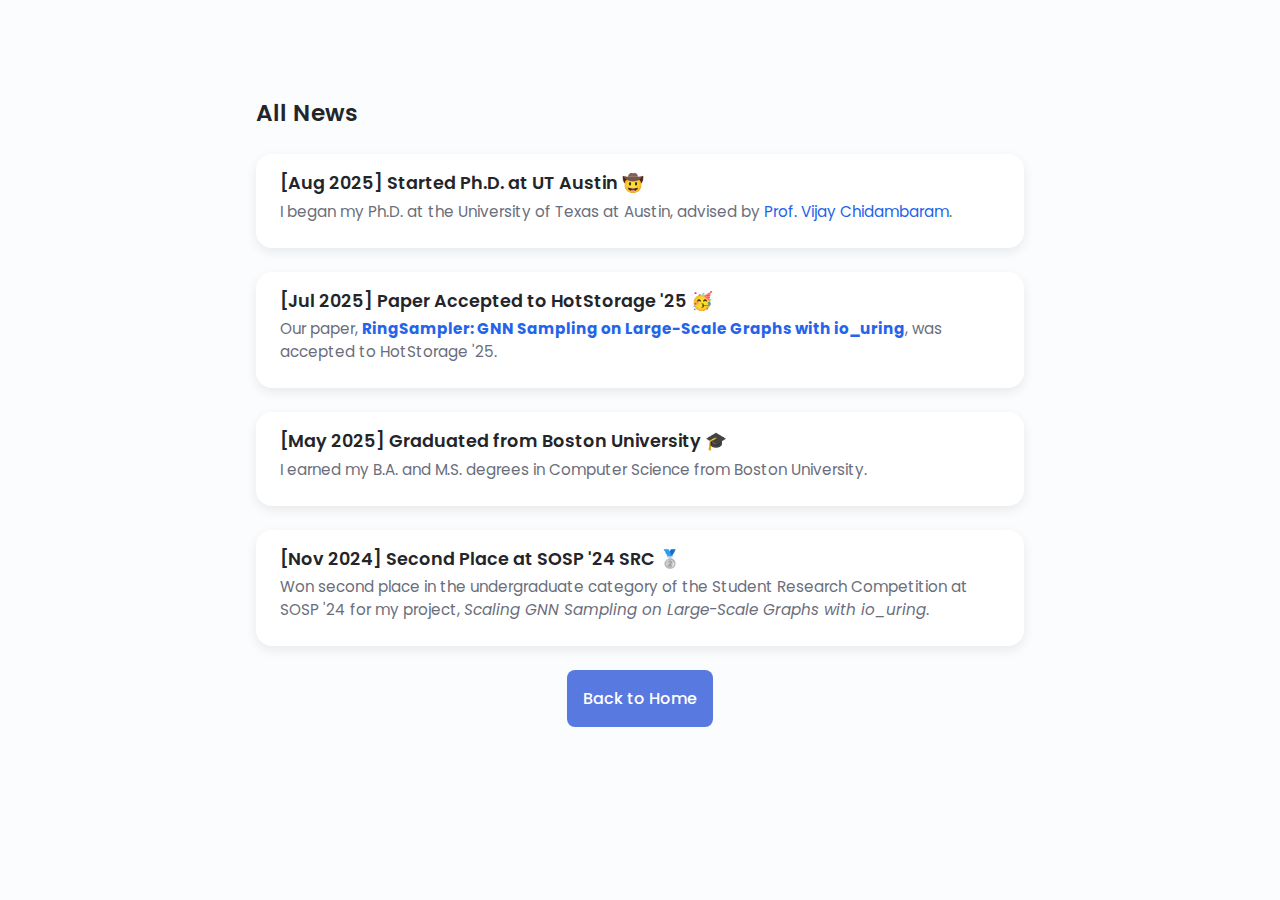
<file: news.html>
<!DOCTYPE html>
<html lang="en">

<head>
  <meta charset="UTF-8">
  <meta name="viewport" content="width=device-width, initial-scale=1.0">
  <title>All News</title>
  <link rel="stylesheet" href="assets/css/style.css"> 
</head>

<body>
    <section class="news section" id="news">
      <h2 class="section__title container">All News</h2>
  
      <div class="news__container container" id="news-list">
        <!-- News items will be dynamically loaded here -->
      </div>
  
      <div class="container" style="margin-top: 1.5rem; text-align: center;">
        <a href="index.html" class="button">Back to Home</a>
      </div>
    </section>
  
    <script>
      fetch('assets/json/news.json')
        .then(response => response.json())
        .then(data => {
          const newsList = document.getElementById('news-list');
          data.forEach(item => {
            const newsItem = document.createElement('div');
            newsItem.className = 'news__item';
            newsItem.innerHTML = `
              <h3 class="news__title">[${item.date}] ${item.title}</h3>
              <p class="news__text">${item.description}</p>
            `;
            newsList.appendChild(newsItem);
          });
        })
        .catch(err => {
          document.getElementById('news-list').innerHTML = '<p>Failed to load news.</p>';
          console.error(err);
        });
    </script>
</body>

</html>
</file>
<file: assets/css/style.css>
/*==================== GOOGLE FONTS ====================*/
@import url("https://fonts.googleapis.com/css2?family=Poppins:wght@400;500;600&display=swap");

/*==================== VARIABLES CSS ====================*/
:root {
  --header-height: 3rem;

  /*========== Colors ==========*/
  /* Change favorite color */
  --hue-color: 225;
  /*Purple 250 - Green 142 - Blue 230 - Pink 340*/

  /* HSL color mode */
  --first-color: hsl(var(--hue-color), 69%, 61%);
  --first-color-second: hsl(var(--hue-color), 69%, 61%);
  --first-color-alt: hsl(var(--hue-color), 57%, 53%);
  --first-color-lighter: hsl(var(--hue-color), 92%, 85%);
  --title-color: hsl(var(--hue-color), 8%, 15%);
  --text-color: hsl(var(--hue-color), 8%, 45%);
  --text-color-light: hsl(var(--hue-color), 8%, 65%);
  --input-color: hsl(var(--hue-color), 70%, 96%);
  --body-color: hsl(var(--hue-color), 60%, 99%);
  --container-color: #fff;
  --scroll-bar-color: hsl(var(--hue-color), 12%, 90%);
  --scroll-thumb-color: hsl(var(--hue-color), 12%, 80%);

  /*========== Font and typography ==========*/
  --body-font: 'Poppins', sans-serif;

  /* .5rem = 8px, 1rem = 16px, 1.5rem = 24px ... */
  --big-font-size: 2rem;
  --h1-font-size: 1.5rem;
  --section_title_font_size: 1.45rem;
  --h2-font-size: 1.25rem;
  --h3-font-size: 1.125rem;
  --normal-font-size: .938rem;
  --small-font-size: .813rem;
  --smaller-font-size: .75rem;

  /*========== Font weight ==========*/
  --font-medium: 500;
  --font-semi-bold: 600;

  /*========== Margenes Bottom ==========*/
  /* .25rem = 4px, .5rem = 8px, .75rem = 12px ... */
  --mb-0-25: .25rem;
  --mb-0-5: .5rem;
  --mb-0-75: .75rem;
  --mb-1: 1rem;
  --mb-1-5: 1.5rem;
  --mb-2: 2rem;
  --mb-2-5: 2.5rem;
  --mb-3: 3rem;

  /*========== z index ==========*/
  --z-tooltip: 10;
  --z-fixed: 100;
  --z-modal: 1000;
}

/* Font size for large devices */
@media screen and (min-width: 968px) {
  :root {
    --big-font-size: 3rem;
    --h1-font-size: 2.25rem;
    --h2-font-size: 1.5rem;
    --h3-font-size: 1.25rem;
    --normal-font-size: 1rem;
    --small-font-size: .875rem;
    --smaller-font-size: .813rem;
  }
}

/*========== Variables Dark theme ==========*/
body.dark-theme {
  /* HSL color mode */
  --first-color-second: hsl(var(--hue-color), 30%, 8%);
  --title-color: hsl(var(--hue-color), 8%, 95%);
  --text-color: hsl(var(--hue-color), 8%, 75%);

  --input-color: hsl(var(--hue-color), 29%, 16%);
  --body-color: hsl(var(--hue-color), 28%, 12%);
  --container-color: hsl(var(--hue-color), 29%, 16%);
  --scroll-bar-color: hsl(var(--hue-color), 12%, 48%);
  --scroll-thumb-color: hsl(var(--hue-color), 12%, 36%);
}

/*========== Button Dark/Light ==========*/
.nav__btns {
  display: flex;
  align-items: center;
}

.change-theme {
  font-size: 1.25rem;
  color: var(--title-color);
  margin-right: var(--mb-1);
  cursor: pointer;
}

.change-theme:hover {
  color: var(--first-color);
}




/*==================== BASE ====================*/
* {
  box-sizing: border-box;
  padding: 0;
  margin: 0;
}

html {
  scroll-behavior: smooth;
}

body {
  margin: 0 0 var(--header-height) 0;
  font-family: var(--body-font);
  font-size: var(--normal-font-size);
  background-color: var(--body-color);
  color: var(--text-color);
}

h1,
h2,
h3,
h4 {
  color: var(--title-color);
  font-weight: var(--font-semi-bold);
}

ul {
  list-style: none;
}

a {
  color: #2563eb; /* Light mode default */
  text-decoration: none;
}

a:hover {
  text-decoration: underline;
}

@media (prefers-color-scheme: li) {
  a {
    color: #2563eb ;
  }
}

img {
  max-width: 100%;
  height: auto;
}

/*==================== REUSABLE CSS CLASSES ====================*/
.section {
  padding: 2rem 0 4rem;
}

.section__title {
  font-size: var(--section_title_font_size);
  color: var(--title-color);
  text-align: left;
}

/*==================== LAYOUT ====================*/
.container {
  max-width: 768px;
  margin-left: var(--mb-1-5);
  margin-right: var(--mb-1-5);
}

.grid {
  display: grid;
  gap: 1.5rem;
}

.header {
  width: 100%;
  position: fixed;
  bottom: 0;
  left: 0;
  z-index: var(--z-fixed);
  background-color: var(--body-color);
}

/*==================== NAV ====================*/
.nav {
  max-width: 968px;
  height: var(--header-height);
  display: flex;
  justify-content: space-between;
  align-items: center;
}

.nav__logo,
.nav__toggle {
  color: var(--title-color);
  font-weight: var(--font-medium);
}

.nav__logo:hover {
  color: var(--first-color);
}

.nav__toggle {
  font-size: 1.1rem;
  cursor: pointer;

}

.nav__toggle:hover {
  color: var(--first-color);
}

@media screen and (max-width:767px) {
  .nav__menu {
    position: fixed;
    bottom: -100%;
    width: 100%;
    background-color: var(--body-color);
    padding: 2rem 1.5rem 4rem;
    box-shadow: 0 -1px 4px rgba(0, 0, 0, .15);
    border-radius: 1.5rem 1.5rem 0 0;
    transition: .3s;
  }
}

.nav__list {
  grid-template-columns: repeat(3, 1fr);
  gap: 2rem;
}

.nav__link {
  display: flex;
  flex-direction: column;
  align-items: center;
  font-size: var(--small-font-size);
  color: var(--title-color);
  font-weight: var(--font-medium);
}

.nav__link:hover {
  color: var(--first-color);
}

.nav__icon {
  font-size: 1.2rem;
}

.nav__close {
  position: absolute;
  right: 1.3rem;
  bottom: .5rem;
  font-size: 1.5rem;
  cursor: pointer;
  color: var(--first-color);
}

.nav__close:hover {
  color: var(--first-color-alt);
}

/* show menu */
.show-menu {
  bottom: 0;
}

/* Active link */
.active-link {
  color: var(--first-color);
}

/* Change background header */
.scroll-header {
  box-shadow: 0 -1px 4px rgba(0, 0, 0, .15);
}

/*==================== HOME ====================*/
.home__container {
  gap: 1rem;
}

.home__content {
  grid-template-columns: .5fr 3fr;
  padding-top: 3.5rem;
  align-items: center;
}

.home__social {
  display: grid;
  grid-template-columns: max-content;
  row-gap: 1rem;
}

.home__social-icon {
  font-size: 1.25rem;
  color: var(--first-color);
}

.home__social-icon:hover {
  color: var(--first-color-alt);
  transform: translateY(-.25rem);
  transition: 1.5s;
}

.home__blob {
  width: 200px;
  fill: var(--first-color);
}

.home__blob-img {
  width: 300px;
}

.home__data {
  grid-column: 1/3;
}

.home__title {
  font-size: var(--big-font-size);
}

.home__subtitle {
  font-size: var(--h4-font-size);
  font-weight: var(--font-medium);
  margin-bottom: var(--mb-0-75);
}

.home__description {
  margin-bottom: var(--mb-2);
}

.home__scroll-button {
  color: var(--first-color);
  transition: .3s;
}

.home__scroll-button:hover {
  transform: translateY(0.25rem)
}

.home__scroll-mouse {
  font-size: 2rem;
}

.home__scroll-name {
  font-size: var(--small-font-size);
  color: var(--title-color);
  font-weight: var(--font-medium);
  margin-right: var(--mb-0-25);
}

.home__scroll-arrow {
  font-size: 1.25rem;
}

/*==================== BUTTONS ====================*/
.button {
  display: inline-block;
  background-color: var(--first-color);
  color: #fff;
  padding: 1rem;
  border-radius: .5rem;
  font-weight: var(--font-medium);
}

.button:hover {
  background-color: var(--first-color-alt);
}

.button__icon {
  font-size: 1.25rem;
  margin-left: var(--mb-0-5);
  transition: .3s;
}

.button--white {
  background-color: #fff;
  color: var(--first-color);
}

.button--white:hover {
  background-color: #fff;
}

.button--flex {
  display: inline-flex;
  align-items: center;
}

.button--small {
  padding: .75rem 1rem;
}

.button--link {
  padding: 0;
  background: transparent;
  color: var(--first-color);
}

.button--link:hover {
  background-color: transparent;
  color: var(--first-color);
}

/*==================== ABOUT ====================*/
.about__img {
  width: 200px;
  border-radius: .5rem;
  justify-self: center;
  align-self: center;
}

.about__description {
  text-align: center;
  margin-bottom: var(--mb-2-5);
}

.about_info {
  display: flex;
  justify-content: space-evenly;
  margin-bottom: var(--mb-2-5);
}

.about__info-title {
  font-size: var(--h2-font-size);
  font-weight: var(--font-semi-bold);
  color: var(--title-color);
}

.about__info-name {
  font-size: var(--smaller-font-size);
}

.about__info-title,
.about__info-name {
  display: block;
  text-align: center;
}

.about__buttons {
  display: flex;
  justify-content: center;
}

/*==================== NEWS ====================*/
.news__container {
  display: flex;
  flex-direction: column;
  gap: 1.5rem;
  margin-top: 1.5rem;
}

.news__item {
  background-color: var(--container-color);
  padding: 1rem 1.5rem;
  border-radius: 1rem;
  box-shadow: 0 4px 12px rgba(0,0,0,0.08);
}

.news__title {
  font-size: 1.1rem;
  font-weight: 600;
  margin-bottom: 0.3rem;
}

.news__text {
  font-size: 0.95rem;
  margin-bottom: 0.5rem;
  line-height: 1.5;
}

.news_button {
  display: inline-block;
  padding: 0.5rem 1.2rem;
  background-color: var(--first-color);
  color: white;
  border-radius: 0.5rem;
  text-decoration: none;
  transition: background-color 0.3s ease;
}

.new_button:hover {
  background-color: var(--first-color-alt);
}

/* ========== RESEARCH SECTION ========== */
.research {
  padding: 2rem 0;
  background-color: var(--container-color); /* Adjust if needed */
}

.research .section__title {
  font-size: 2rem;
  font-weight: bold;
  text-align: center;
  margin-bottom: 2rem;
}

.research .section__subtitle {
  font-size: 1.5rem;
  font-weight: 600;
  margin: 2rem 0 1rem 0;
  color: var(--title-color); /* Optional */
  text-align: left;
  padding-left: 1rem;
}

.research p,
.research li {
  font-size: 1rem;
  line-height: 1.6;
  margin-left: 2rem;
  margin-bottom: 0.5rem;
}

.research h4 {
  font-size: 1.2rem;
  font-weight: 600;
  margin-top: 1.5rem;
  margin-left: 1rem;
  color: var(--title-color); /* Optional */
}

/* Optional enhancements */
.research__item {
  margin-bottom: 1rem;
  padding-left: 2rem;
}

/*==================== CONTACT ME ====================*/
.contact__container {
  row-gap: 3rem;
}

.contact__information {
  display: flex;
  align-items: center;
  margin-bottom: 1rem;
}

.contact__icon {
  font-size: 1.5rem;
  color: var(--first-color, #4CAF50);
  margin-right: 0.75rem;
  flex-shrink: 0;
}

.contact__title {
  font-size: var(--h3-font-size, 1.25rem);
  font-weight: var(--font-medium, 500);
  margin: 0;
}

.contact__text {
  color: var(--text-color, #333);
  text-decoration: none;
}

.contact__text:hover {
  text-decoration: underline;
}

/*========== SCROLL UP ==========*/
.scrollup {
  position: fixed;
  right: 1rem;
  bottom: -20%;
  background-color: var(--first-color);
  opacity: .8;
  padding: 0 .3rem;
  border-radius: .4rem;
  z-index: var(--z-tooltip);
  transition: .4s;
}

.scrollup:hover {
  background-color: var(--first-color-alt);
}

.scrollup__icon {
  font-size: 1.5rem;
  color: #fff;
}

/* Show scroll */
.show-scroll {
  bottom: 5rem;
}

/*========== SCROLL BAR ==========*/
::-webkit-scrollbar {
  width: 0.6rem;
  background-color: var(--scroll-bar-color);
  border-radius: .5rem;
}

::-webkit-scrollbar-thumb {
  background-color: var(--scroll-thumb-color);
  border-radius: .5rem;
}

::-webkit-scrollbar-thumb:hover {
  background-color: var(--text-color-light);
}

/*==================== MEDIA QUERIES ====================*/
/* For small devices */
@media screen and (max-width: 350px) {
  .container {
    margin-left: var(--mb-1);
    margin-right: var(--mb-1);
  }

  .nav__menu {
    padding: 2rem .25rem 4rem;
  }

  .nav__list {
    column-gap: 0;
  }

  .home__content {
    grid-template-columns: .25fr 3fr;
  }

  .home__blob {
    width: 180px;
  }

  .skills__title {
    font-size: var(--normal-font-size);
  }

  .services__container {
    grid-template-columns: max-content;
    justify-content: center;
  }

  .services__content {
    padding-right: 3.5rem;
  }

  .services__modal {
    padding: 0 .5rem;
  }

  .project__img {
    width: 200px;
  }

  .swiper-error{
    visibility: hidden;
  }

  .testimonial__data,
  .testimonial__header {
    flex-direction: column;
    align-items: center;
  }

  .testimonial__img {
    margin-right: 0;
    margin-bottom: var(--mb-0-25);
  }

  .testimonial__data,
  .testimonial__description {
    text-align: center;
  }
}

/* For medium devices */
@media screen and (min-width: 568px) {
  .home__content {
    grid-template-columns: max-content 1fr 1fr;
  }

  .home__data {
    grid-column: initial;
  }

  .home__img {
    order: 1;
    justify-self: center;
  }

  .about__container,
  .skills__container,
  .portfolio__content,
  .project__container,
  .contact__container,
  .footer__container {
    grid-template-columns: repeat(2, 1fr);
  }
}

@media screen and (min-width: 768px) {
  .container {
    margin-left: auto;
    margin-right: auto;
  }

  body {
    margin: 0;
  }

  .section {
    padding: 6rem 0 2rem;
  }

  .section__subtitle {
    margin-top: 1rem;
    margin-bottom: 4rem;
    font-size: 1.1rem;
  }

  .header {
    top: 0;
    bottom: initial;
  }

  .header,
  .main,
  .footer__container {
    padding: 0 1rem;
  }

  .nav {
    height: calc(var(--header-height) + 1.5rem);
    column-gap: 1rem;
  }

  .nav__icon,
  .nav__close,
  .nav__toggle {
    display: none;
  }

  .nav__list {
    display: flex;
    column-gap: 2rem;
  }

  .nav__menu {
    margin-left: auto;
  }

  .change-theme {
    margin: 0;
  }

  .home__container {
    row-gap: 5rem;
  }

  .home__content {
    padding-top: 5.5rem;
    column-gap: 2rem;
  }

  .home__blob {
    padding-top: 5.5rem;
  }

  .home {
    display: block;
  }

  .home__scroll-button {
    margin-left: 3rem;
  }

  .about__container {
    column-gap: 5rem;
  }

  .about__img {
    width: 350px;
  }

  .about__description {
    text-align: initial;
  }

  .about__info {
    justify-content: space-between;
  }

  .about__buttons {
    justify-content: initial;
  }

  .services__container {
    grid-template-columns: repeat(3, 218px);
    justify-content: center;
  }

  .services__icon {
    font-size: 2rem;
  }

  .services__content {
    padding: 6rem 0 2rem 2.5rem;
  }

  .services__modal-content {
    width: 450px;
  }

  .swiper-error{
    visibility: hidden;
  }

  .portfolio__img {
    width: 320px;
  }

  .portfolio__content {
    align-items: center;
  }

  .project {
    text-align: initial;
  }

  .project__bg {
    background: none;
  }

  .project__container {
    background-color: var(--first-color-second);
    border-radius: 1rem;
    padding: 3rem 2.5rem 0;
    grid-template-columns: 1fr max-content;
    column-gap: 3rem;
  }

  .project__data {
    padding-top: .8rem;
  }

  .footer__container {
    grid-template-columns: repeat(3, 1fr);
  }

  .footer__bg {
    padding: 3rem 0 3.5rem;
  }

  .footer__links {
    flex-direction: row;
    column-gap: 2rem;
  }

  .footer__socials {
    justify-self: flex-end;
  }

  .footer__copy {
    margin-top: 4.5rem;
  }
}



/* For large devices */
@media screen and (min-width: 1024px) {

  .header,
  .main,
  .footer__container {
    padding: 0;
  }

  .home__blob {
    width: 320px;
  }

  .home__social {
    transform: translateX(-6rem);
  }

  .services__container {
    grid-template-columns: repeat(3, 238px);
  }

  .swiper-error{
    visibility: visible;
  }

  .portfolio__content {
    column-gap: 5rem;
  }

  .swiper-portfolio-icon {
    font-size: 3.5rem;
  }

  .swiper-button-prev {
    left: -3.5rem;
  }

  .swiper-button-next {
    right: -3.5rem;
  }

  .swiper-container-horizontal>.swiper-pagination-bullets {
    bottom: -4.5rem;
  }

  .contact__form {
    width: 460px;
  }

  .contact__inputs {
    grid-template-columns: repeat(2, 1fr);
  }
}

/*==================== Waving hand  ====================*/
.wave {
  animation-name: wave-animation;
  /* Refers to the name of your @keyframes element below */
  animation-duration: 2.5s;
  /* Change to speed up or slow down */
  animation-iteration-count: infinite;
  /* Never stop waving :) */
  transform-origin: 70% 70%;
  /* Pivot around the bottom-left palm */
  display: inline-block;
}

@keyframes wave-animation {
  0% {
    transform: rotate(0.0deg)
  }

  10% {
    transform: rotate(14.0deg)
  }

  /* The following five values can be played with to make the waving more or less extreme */
  20% {
    transform: rotate(-8.0deg)
  }

  30% {
    transform: rotate(14.0deg)
  }

  40% {
    transform: rotate(-4.0deg)
  }

  50% {
    transform: rotate(10.0deg)
  }

  60% {
    transform: rotate(0.0deg)
  }

  /* Reset for the last half to pause */
  100% {
    transform: rotate(0.0deg)
  }
}

/*==================== Skills logo ====================*/
.skills__logo:hover{
  transform: translateY(-.25rem);
  transition: 1s;
}
</file>
